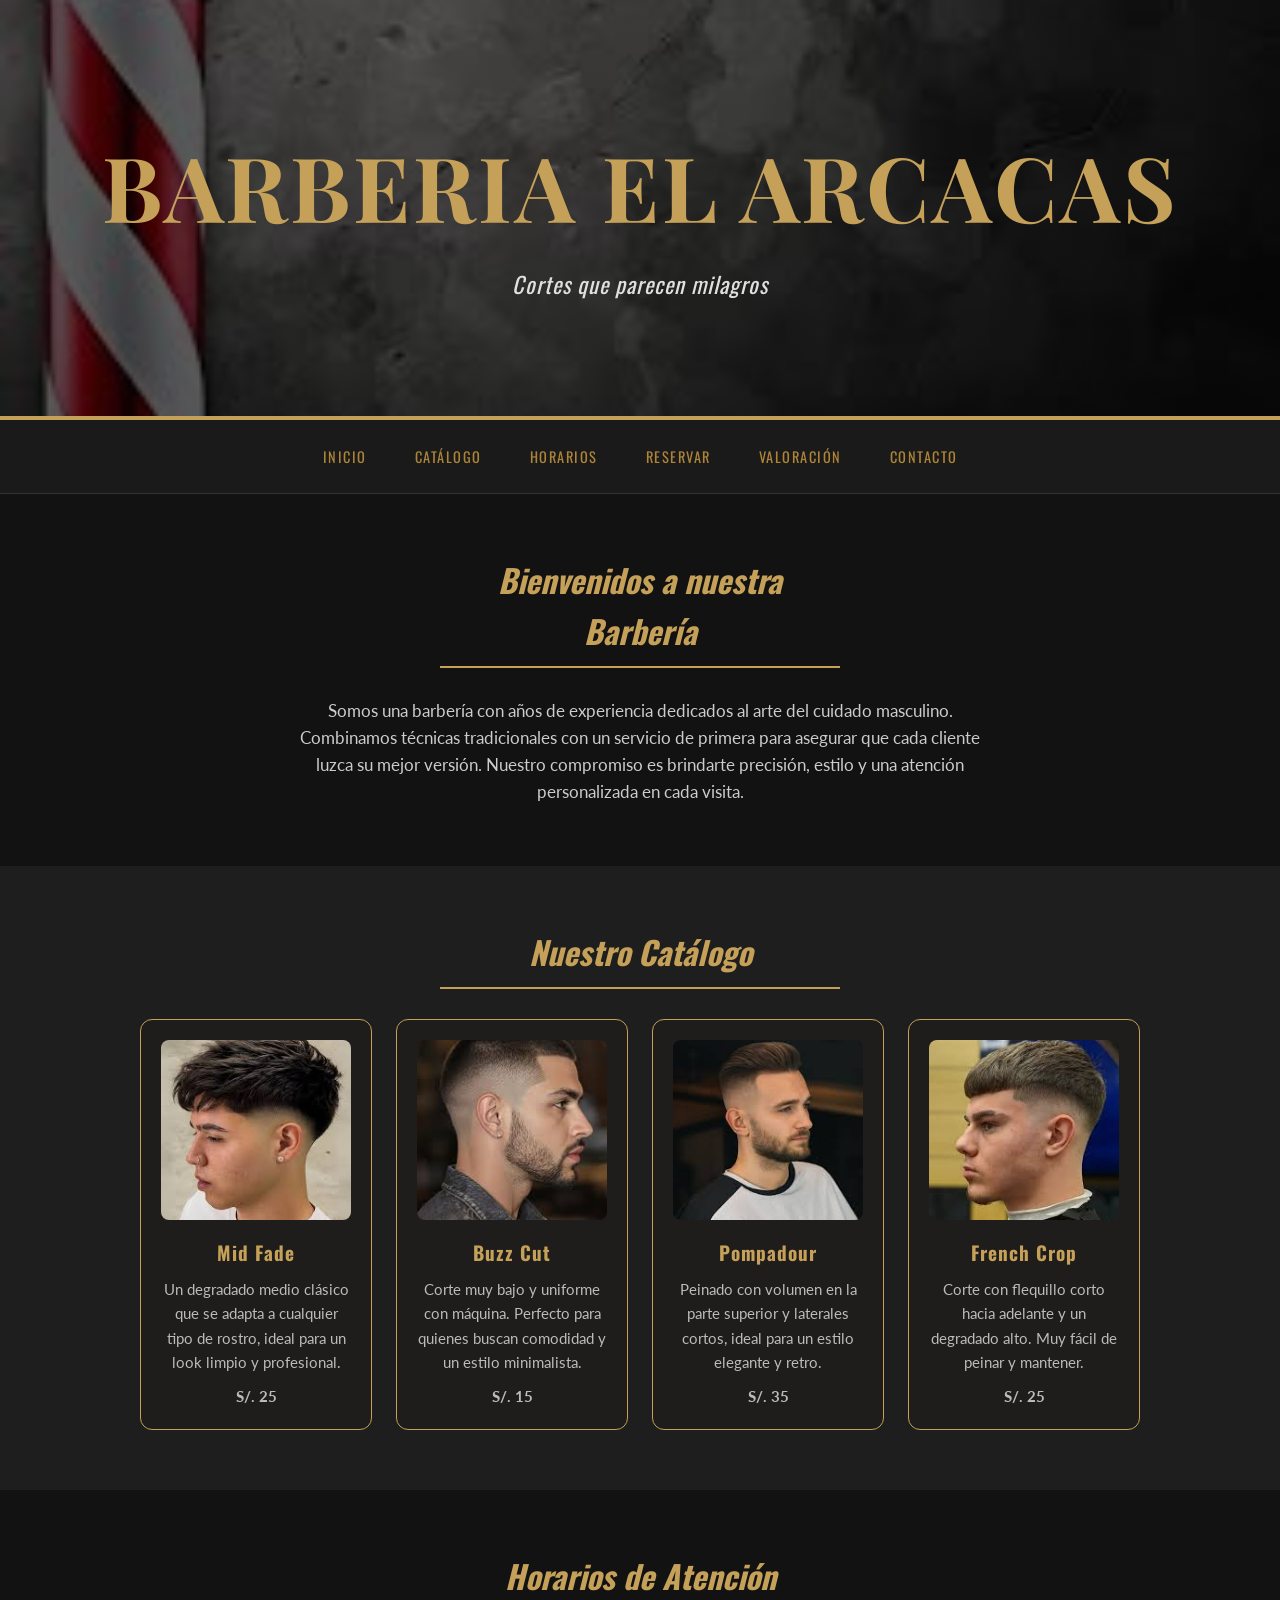
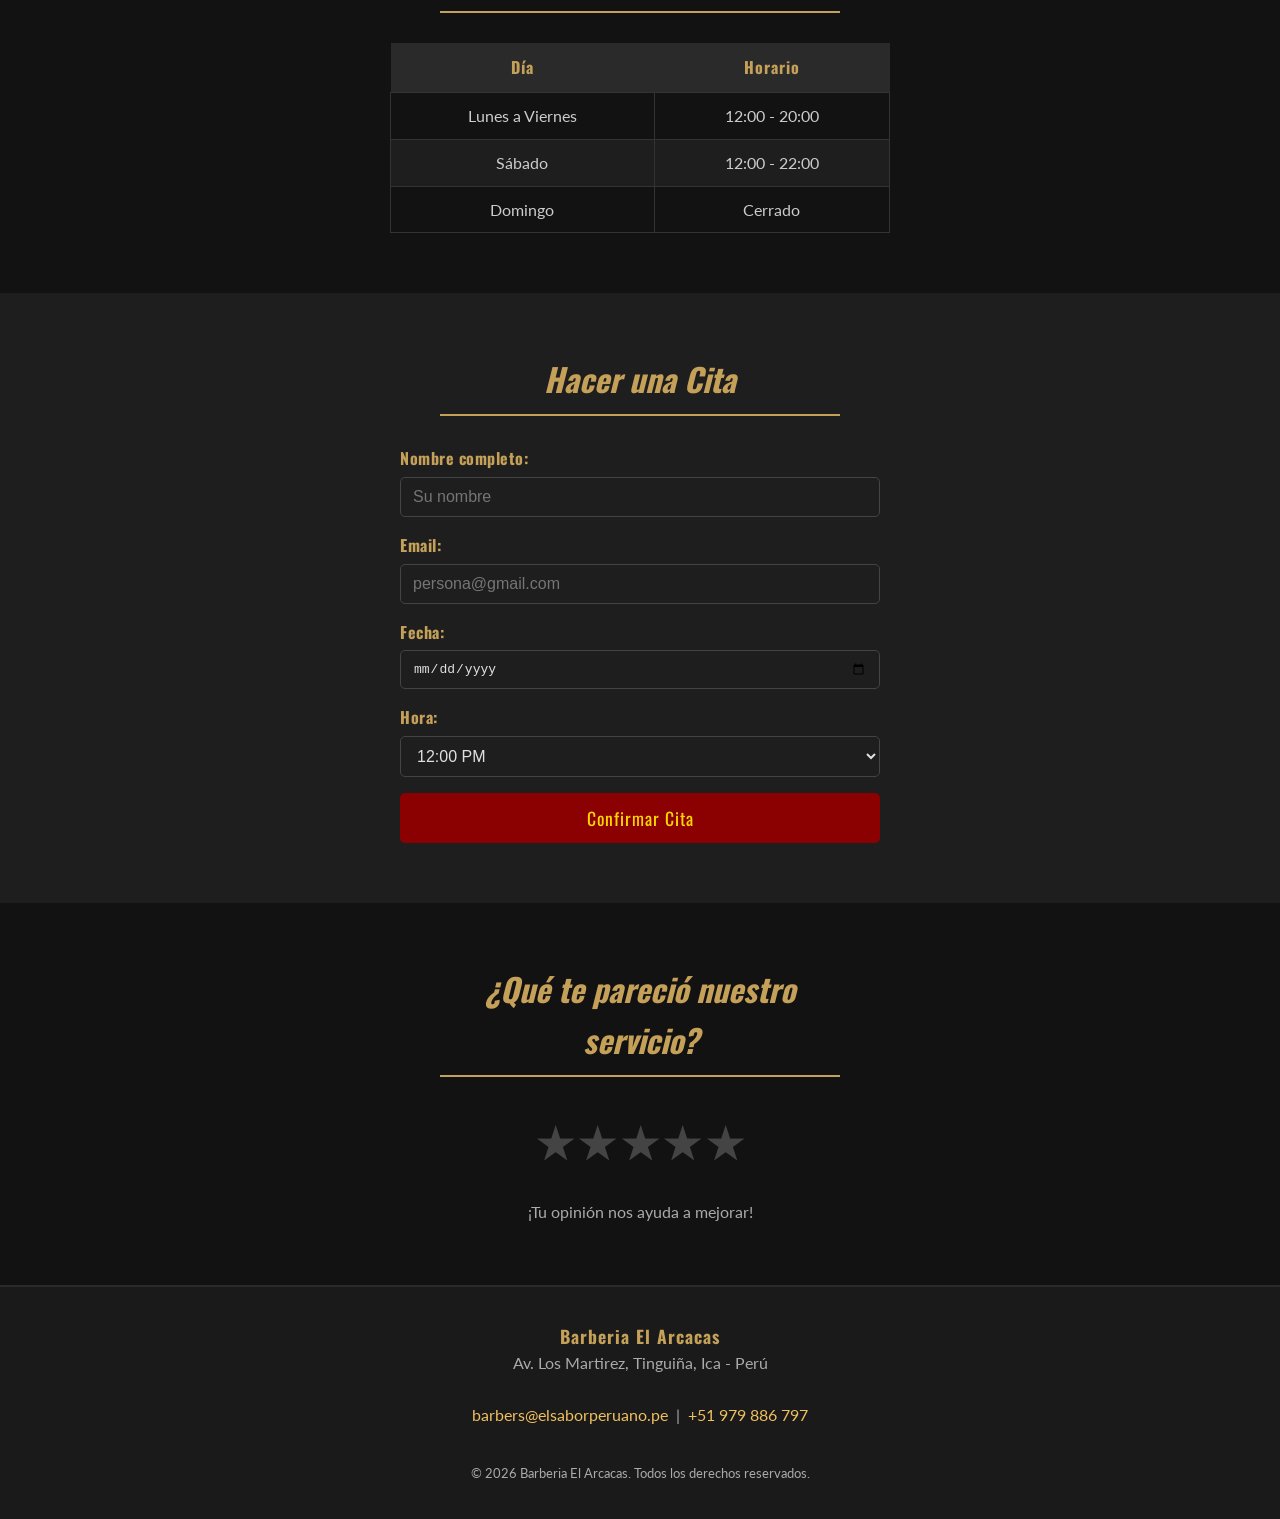
<file: index.html>
<!DOCTYPE html>
<html lang="es">

<head>
    <meta charset="UTF-8">
    <meta name="viewport" content="width=device-width, initial-scale=1.0">
    <title>Barberia El Arcacas</title>
    <link rel="stylesheet" type="text/css" href="Estilos/index.css">
    <link href="https://fonts.googleapis.com/css2?family=Playfair+Display:wght@700&family=Oswald:wght@400;600&family=Lato:wght@300;400&display=swap" rel="stylesheet">
</head>

<body>

    <header>
        <h1>Barberia El Arcacas</h1>
        <p>Cortes que parecen milagros</p>
    </header>

    <nav>
        <a href="#inicio">Inicio</a>
        <a href="#catalogo">Catálogo</a>
        <a href="#horarios">Horarios</a>
        <a href="#reserva">Reservar</a>
        <a href="#valoracion">Valoración</a>
        <a href="#contacto">Contacto</a>
    </nav>

    <section id="inicio">
        <h2>Bienvenidos a nuestra Barbería</h2>
        <p>Somos una barbería con años de experiencia dedicados al arte del cuidado masculino. Combinamos técnicas tradicionales con un servicio de primera para asegurar que cada cliente luzca su mejor versión. Nuestro compromiso es brindarte precisión, estilo y una atención personalizada en cada visita.</p>
    </section>

    <section id="catalogo">
        <h2>Nuestro Catálogo</h2>
        <div class="catalogo_place">
            <article class="cortes">
                <img src="Imagenes/mid_fade.png" alt="Corte Mid Fade">
                <h3>Mid Fade</h3>
                <p>Un degradado medio clásico que se adapta a cualquier tipo de rostro, ideal para un look limpio y profesional.</p>
                <p class="precio">S/. 25</p>
            </article>
            <article class="cortes">
                <img src="Imagenes/buzz_cut.png" alt="Corte Buzz Cut">
                <h3>Buzz Cut</h3>
                <p>Corte muy bajo y uniforme con máquina. Perfecto para quienes buscan comodidad y un estilo minimalista.</p>
                <p class="precio">S/. 15</p>
            </article>
            <article class="cortes">
                <img src="Imagenes/Pompadour.png" alt="Corte Pompadour">
                <h3>Pompadour</h3>
                <p>Peinado con volumen en la parte superior y laterales cortos, ideal para un estilo elegante y retro.</p>
                <p class="precio">S/. 35</p>
            </article>
            <article class="cortes">
                <img src="Imagenes/French Crop.png" alt="Corte French Crop">
                <h3>French Crop</h3>
                <p>Corte con flequillo corto hacia adelante y un degradado alto. Muy fácil de peinar y mantener.</p>
                <p class="precio">S/. 25</p>
            </article>
        </div>
    </section>

    <section id="horarios">
        <h2>Horarios de Atención</h2>
        <table>
            <thead>
                <tr>
                    <th>Día</th>
                    <th>Horario</th>
                </tr>
            </thead>
            <tbody>
                <tr>
                    <td>Lunes a Viernes</td>
                    <td>12:00 - 20:00</td>
                </tr>
                <tr>
                    <td>Sábado</td>
                    <td>12:00 - 22:00</td>
                </tr>
                <tr>
                    <td>Domingo</td>
                    <td>Cerrado</td>
                </tr>
            </tbody>
        </table>
    </section>

    <section id="reserva">
        <h2>Hacer una Cita</h2>
        <form action="/reservar" method="POST">
            <label for="nombre">Nombre completo:</label>
            <input type="text" id="nombre" name="nombre" placeholder="Su nombre" required>

            <label for="email">Email:</label>
            <input type="email" id="email" name="email" placeholder="persona@gmail.com" required>

            <label for="fecha">Fecha:</label>
            <input type="date" id="fecha" name="fecha" required>

            <label for="hora">Hora:</label>
            <select id="hora" name="hora">
                <option value="12:00">12:00 PM</option>
                <option value="13:00">1:00 PM</option>
                <option value="14:00">2:00 PM</option>
                <option value="19:00">7:00 PM</option>
                <option value="20:00">8:00 PM</option>
            </select>

            <button type="submit" class="btn-reserva">Confirmar Cita</button>
        </form>
    </section>

    <section id="valoracion">
        <h2>¿Qué te pareció nuestro servicio?</h2>
        <div class="estrellas">
            <input type="radio" name="estrella" id="v-5" value="5">
            <label for="v-5">★</label>
            <input type="radio" name="estrella" id="v-4" value="4">
            <label for="v-4">★</label>
            <input type="radio" name="estrella" id="v-3" value="3">
            <label for="v-3">★</label>
            <input type="radio" name="estrella" id="v-2" value="2">
            <label for="v-2">★</label>
            <input type="radio" name="estrella" id="v-1" value="1">
            <label for="v-1">★</label>
        </div>
        <p>¡Tu opinión nos ayuda a mejorar!</p>
    </section>

    <footer id="contacto">
        <p><strong class="footer-nombre">Barberia El Arcacas</strong></p>
        <p>Av. Los Martirez, Tinguiña, Ica - Perú</p>
        <br>
        <p>
            <a href="mailto:barbers@elsaborperuano.pe">barbers@elsaborperuano.pe</a>
            &nbsp;|&nbsp;
            <a href="tel:+51979886797">+51 979 886 797</a>
        </p>
        <br>
        <address>
            <small>&copy; 2026 Barberia El Arcacas. Todos los derechos reservados.</small>
        </address>
    </footer>

</body>
</html>
</file>
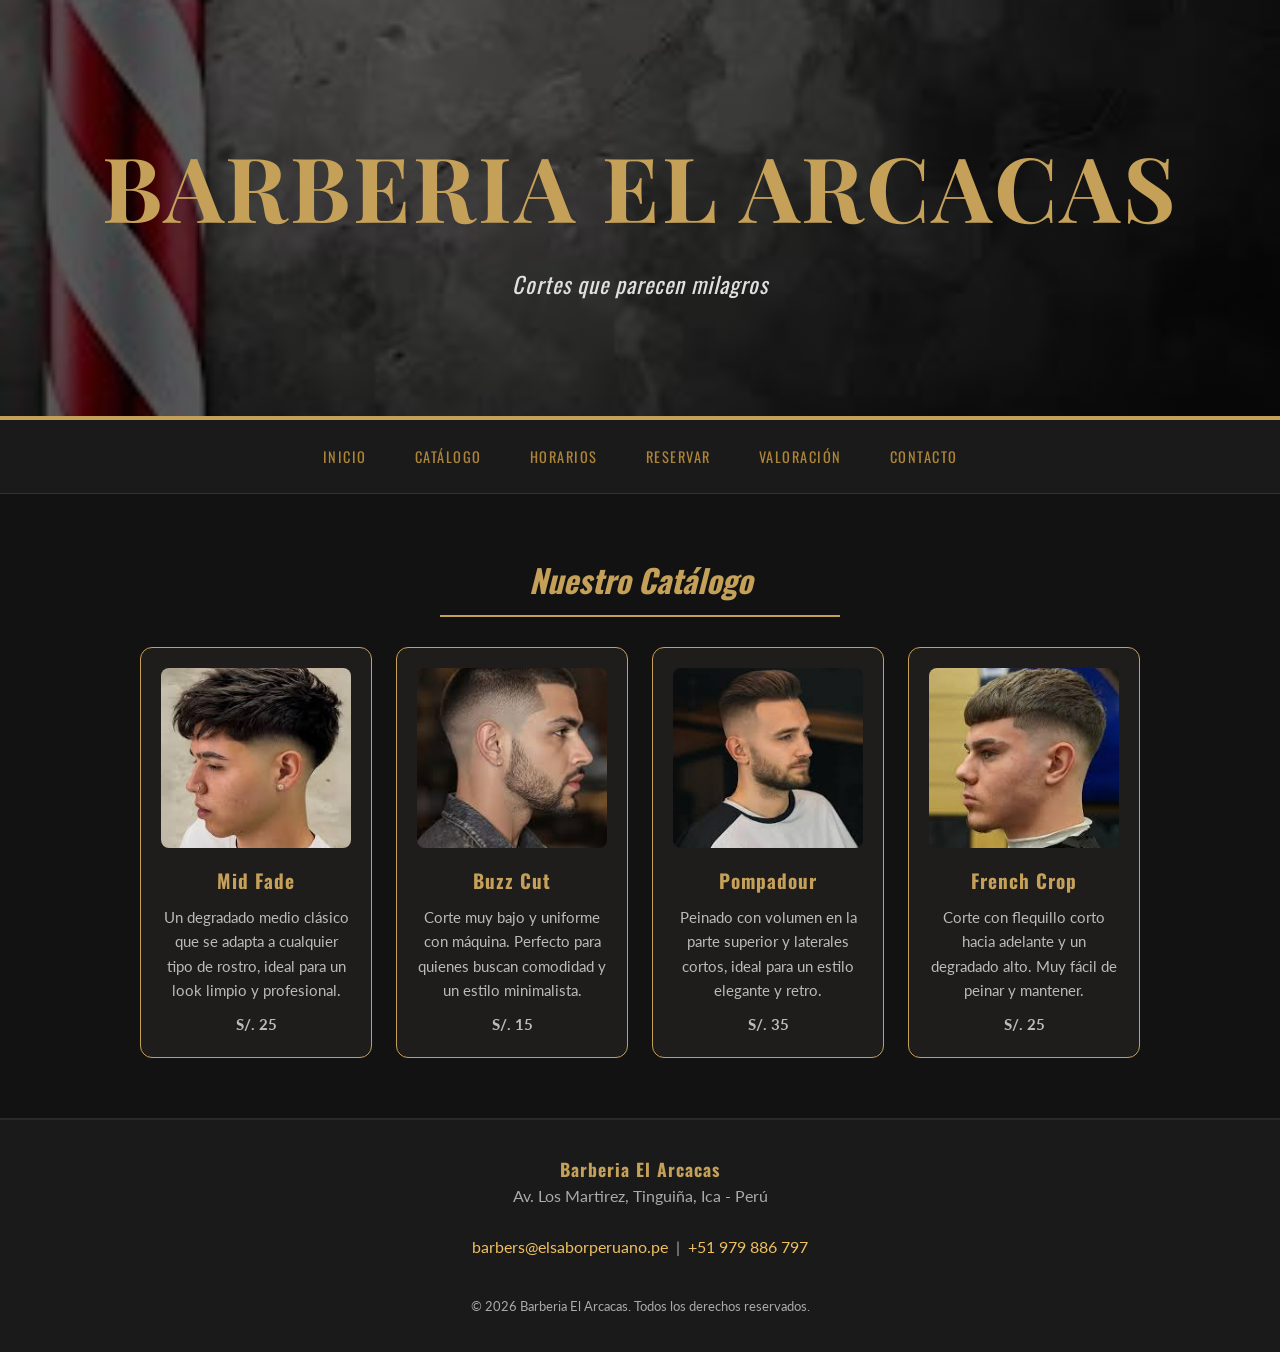
<file: catalogo.html>
<!DOCTYPE html>
<html lang="es">
<head>
    <meta charset="UTF-8">
    <meta name="viewport" content="width=device-width, initial-scale=1.0">
    <title>Catálogo</title>
    <link rel="stylesheet" type="text/css" href="Estilos/index.css">
    <link href="https://fonts.googleapis.com/css2?family=Playfair+Display:wght@700&family=Oswald:wght@400;600&family=Lato:wght@300;400&display=swap" rel="stylesheet">
</head>
<body>

    <header>
        <h1>Barberia El Arcacas</h1>
        <p>Cortes que parecen milagros</p>
    </header>

    <nav>
        <a href="index.html">Inicio</a>
        <a href="catalogo.html">Catálogo</a>
        <a href="horarios.html">Horarios</a>
        <a href="reserva.html">Reservar</a>
        <a href="valoracion.html">Valoración</a>
        <a href="contacto.html">Contacto</a>
    </nav>

    <section id="catalogo">
        <h2>Nuestro Catálogo</h2>
        <div class="catalogo_place">
            <article class="cortes">
                <img src="Imagenes/mid_fade.png" alt="Corte Mid Fade">
                <h3>Mid Fade</h3>
                <p>Un degradado medio clásico que se adapta a cualquier tipo de rostro, ideal para un look limpio y profesional.</p>
                <p class="precio">S/. 25</p>
            </article>
            <article class="cortes">
                <img src="Imagenes/buzz_cut.png" alt="Corte Buzz Cut">
                <h3>Buzz Cut</h3>
                <p>Corte muy bajo y uniforme con máquina. Perfecto para quienes buscan comodidad y un estilo minimalista.</p>
                <p class="precio">S/. 15</p>
            </article>
            <article class="cortes">
                <img src="Imagenes/Pompadour.png" alt="Corte Pompadour">
                <h3>Pompadour</h3>
                <p>Peinado con volumen en la parte superior y laterales cortos, ideal para un estilo elegante y retro.</p>
                <p class="precio">S/. 35</p>
            </article>
            <article class="cortes">
                <img src="Imagenes/French Crop.png" alt="Corte French Crop">
                <h3>French Crop</h3>
                <p>Corte con flequillo corto hacia adelante y un degradado alto. Muy fácil de peinar y mantener.</p>
                <p class="precio">S/. 25</p>
            </article>
        </div>
    </section>

    <footer id="contacto">
        <p><strong class="footer-nombre">Barberia El Arcacas</strong></p>
        <p>Av. Los Martirez, Tinguiña, Ica - Perú</p>
        <br>
        <p>
            <a href="mailto:barbers@elsaborperuano.pe">barbers@elsaborperuano.pe</a>
            &nbsp;|&nbsp;
            <a href="tel:+51979886797">+51 979 886 797</a>
        </p>
        <br>
        <address>
            <small>&copy; 2026 Barberia El Arcacas. Todos los derechos reservados.</small>
        </address>
    </footer>

</body>
</html>
</file>
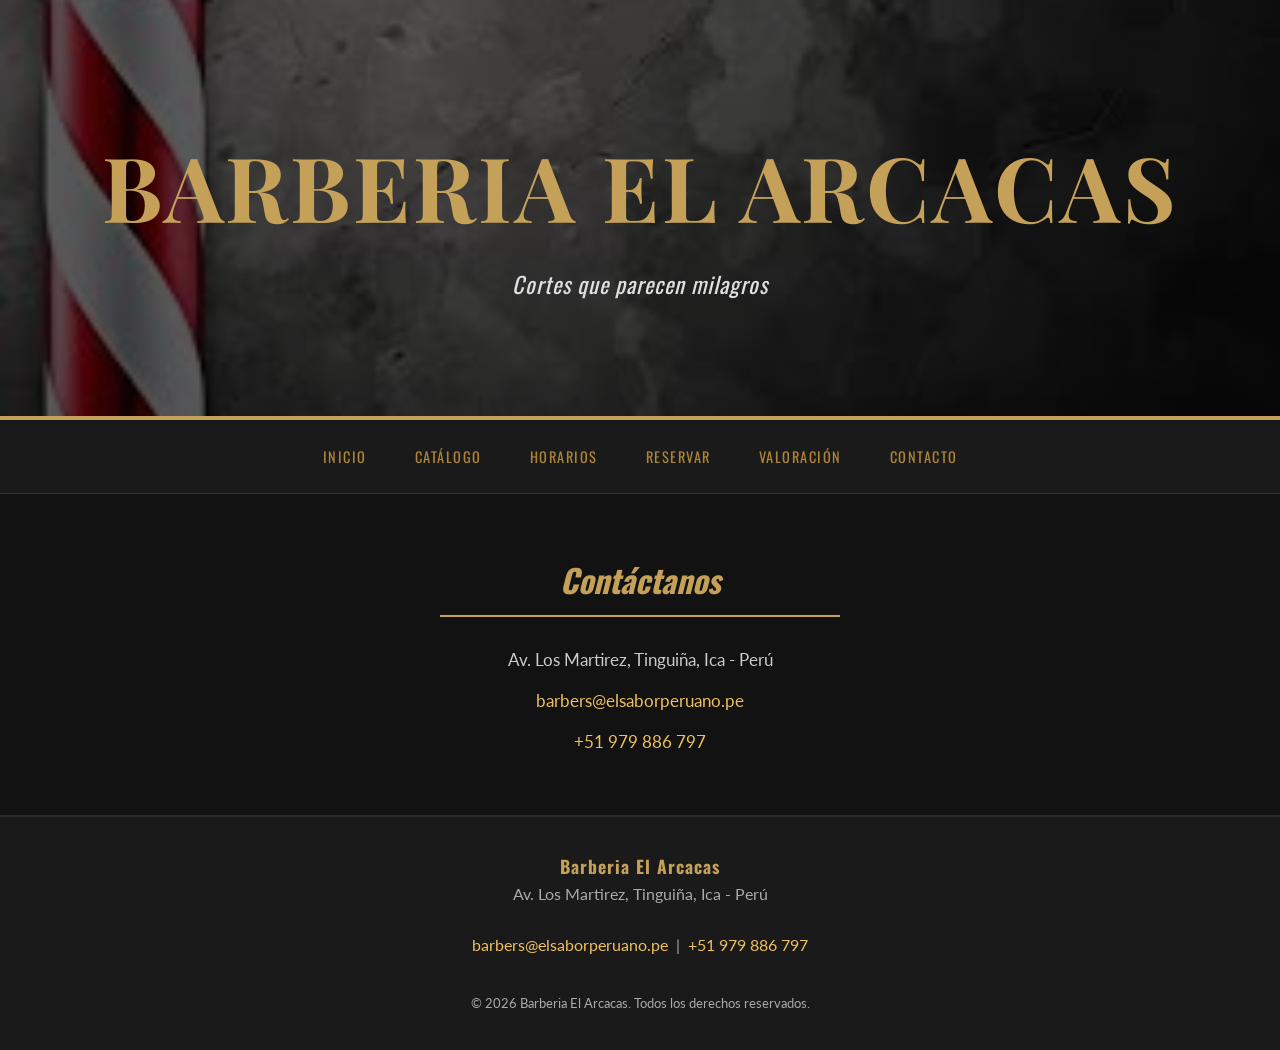
<file: contacto.html>
<!DOCTYPE html>
<html lang="es">
<head>
    <meta charset="UTF-8">
    <meta name="viewport" content="width=device-width, initial-scale=1.0">
    <title>Contacto</title>
    <link rel="stylesheet" type="text/css" href="Estilos/index.css">
    <link href="https://fonts.googleapis.com/css2?family=Playfair+Display:wght@700&family=Oswald:wght@400;600&family=Lato:wght@300;400&display=swap" rel="stylesheet">
</head>
<body>

    <header>
        <h1>Barberia El Arcacas</h1>
        <p>Cortes que parecen milagros</p>
    </header>

    <nav>
        <a href="index.html">Inicio</a>
        <a href="catalogo.html">Catálogo</a>
        <a href="horarios.html">Horarios</a>
        <a href="reserva.html">Reservar</a>
        <a href="valoracion.html">Valoración</a>
        <a href="contacto.html">Contacto</a>
    </nav>

    <section id="contacto-info">
        <h2>Contáctanos</h2>
        <div class="contacto_datos">
            <p> Av. Los Martirez, Tinguiña, Ica - Perú</p>
            <p> <a href="mailto:barbers@elsaborperuano.pe">barbers@elsaborperuano.pe</a></p>
            <p> <a href="tel:+51979886797">+51 979 886 797</a></p>
        </div>
    </section>

    <footer>
        <p><strong class="footer-nombre">Barberia El Arcacas</strong></p>
        <p>Av. Los Martirez, Tinguiña, Ica - Perú</p>
        <br>
        <p>
            <a href="mailto:barbers@elsaborperuano.pe">barbers@elsaborperuano.pe</a>
            &nbsp;|&nbsp;
            <a href="tel:+51979886797">+51 979 886 797</a>
        </p>
        <br>
        <address>
            <small>&copy; 2026 Barberia El Arcacas. Todos los derechos reservados.</small>
        </address>
    </footer>

</body>
</html>
</file>
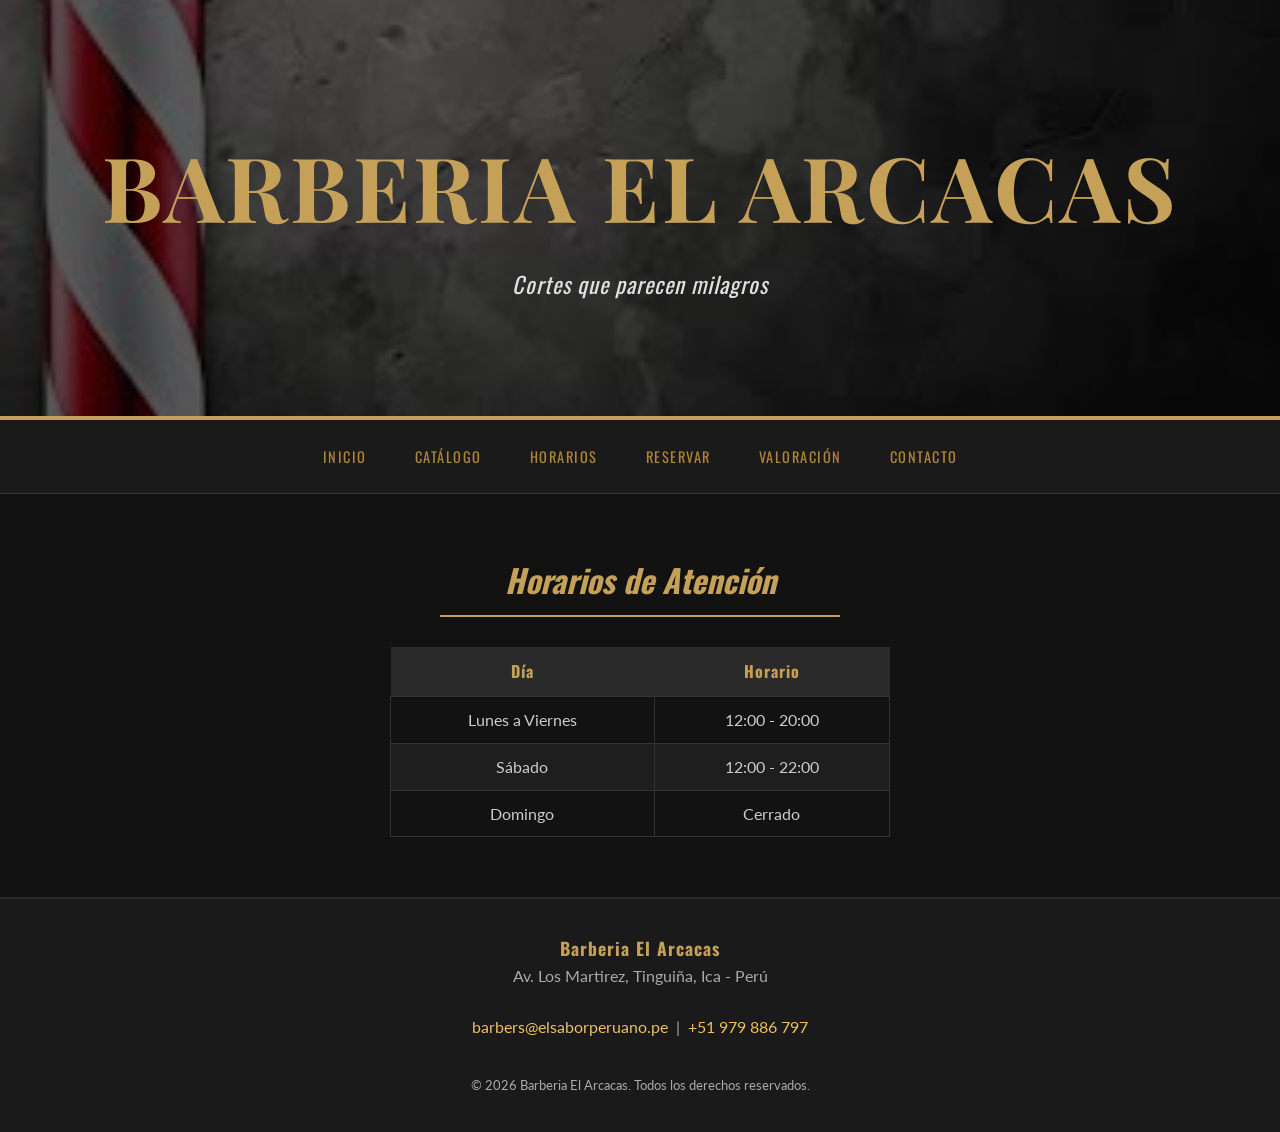
<file: horarios.html>
<!DOCTYPE html>
<html lang="es">
<head>
    <meta charset="UTF-8">
    <meta name="viewport" content="width=device-width, initial-scale=1.0">
    <title>Horarios</title>
    <link rel="stylesheet" type="text/css" href="Estilos/index.css">
    <link href="https://fonts.googleapis.com/css2?family=Playfair+Display:wght@700&family=Oswald:wght@400;600&family=Lato:wght@300;400&display=swap" rel="stylesheet">
</head>
<body>

    <header>
        <h1>Barberia El Arcacas</h1>
        <p>Cortes que parecen milagros</p>
    </header>

    <nav>
        <a href="index.html">Inicio</a>
        <a href="catalogo.html">Catálogo</a>
        <a href="horarios.html">Horarios</a>
        <a href="reserva.html">Reservar</a>
        <a href="valoracion.html">Valoración</a>
        <a href="contacto.html">Contacto</a>
    </nav>

    <section id="horarios">
        <h2>Horarios de Atención</h2>
        <table>
            <thead>
                <tr>
                    <th>Día</th>
                    <th>Horario</th>
                </tr>
            </thead>
            <tbody>
                <tr>
                    <td>Lunes a Viernes</td>
                    <td>12:00 - 20:00</td>
                </tr>
                <tr>
                    <td>Sábado</td>
                    <td>12:00 - 22:00</td>
                </tr>
                <tr>
                    <td>Domingo</td>
                    <td>Cerrado</td>
                </tr>
            </tbody>
        </table>
    </section>

    <footer id="contacto">
        <p><strong class="footer-nombre">Barberia El Arcacas</strong></p>
        <p>Av. Los Martirez, Tinguiña, Ica - Perú</p>
        <br>
        <p>
            <a href="mailto:barbers@elsaborperuano.pe">barbers@elsaborperuano.pe</a>
            &nbsp;|&nbsp;
            <a href="tel:+51979886797">+51 979 886 797</a>
        </p>
        <br>
        <address>
            <small>&copy; 2026 Barberia El Arcacas. Todos los derechos reservados.</small>
        </address>
    </footer>

</body>
</html>
</file>
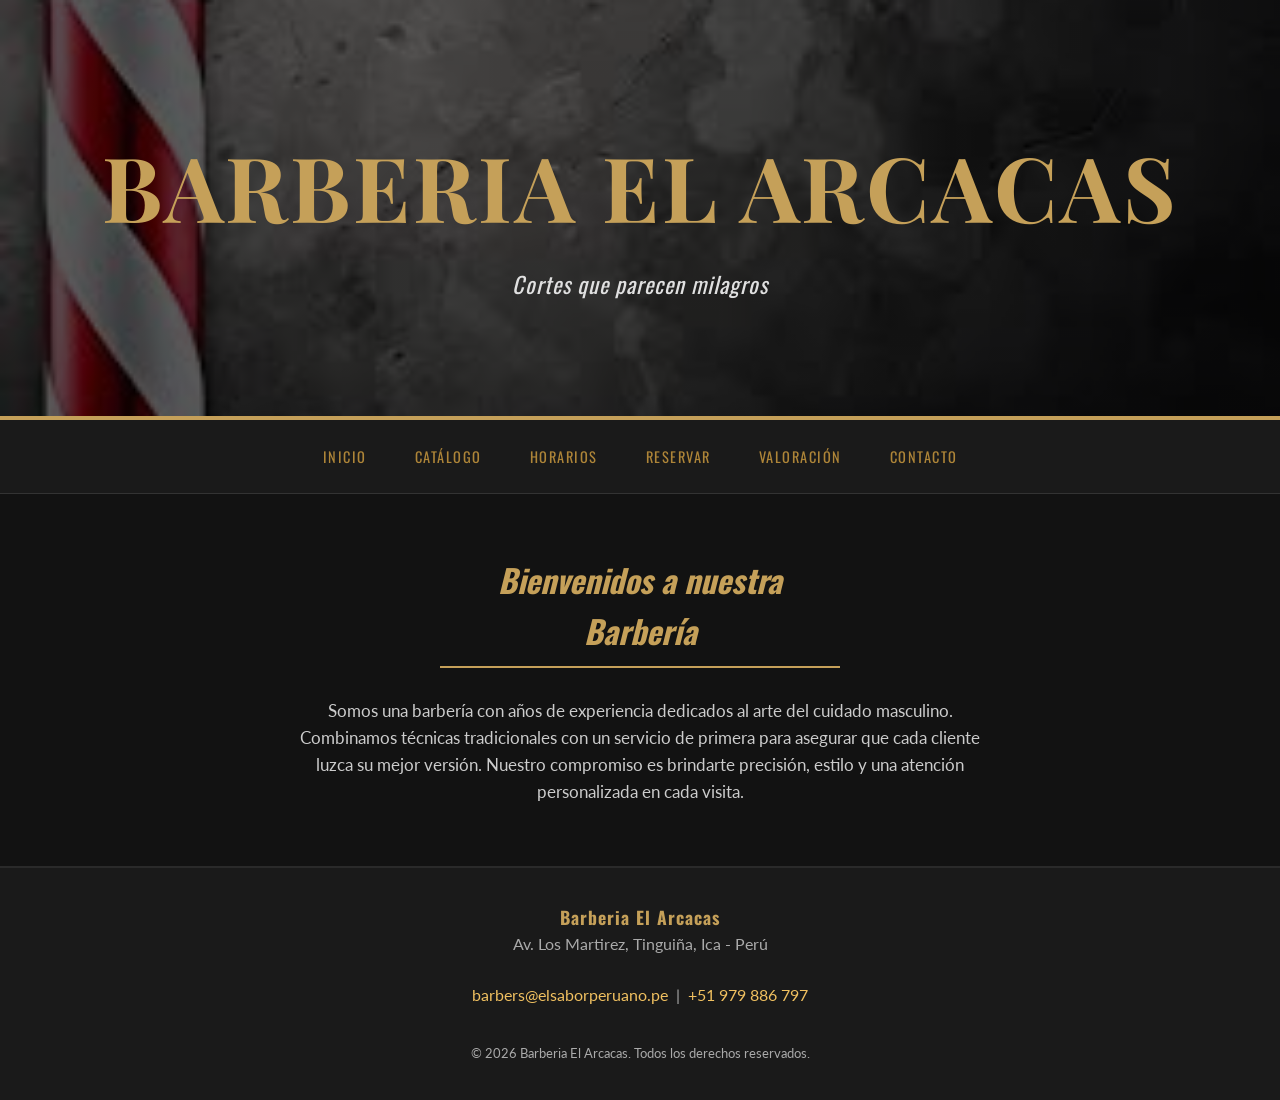
<file: inicio.html>
<!DOCTYPE html>
<html lang="es">
<head>
    <meta charset="UTF-8">
    <meta name="viewport" content="width=device-width, initial-scale=1.0">
    <title>Inicio</title>
    <link rel="stylesheet" type="text/css" href="Estilos/index.css">
    <link href="https://fonts.googleapis.com/css2?family=Playfair+Display:wght@700&family=Oswald:wght@400;600&family=Lato:wght@300;400&display=swap" rel="stylesheet">
</head>
<body>

    <header>
        <h1>Barberia El Arcacas</h1>
        <p>Cortes que parecen milagros</p>
    </header>

    <nav>
        <a href="index.html">Inicio</a>
        <a href="catalogo.html">Catálogo</a>
        <a href="horarios.html">Horarios</a>
        <a href="reserva.html">Reservar</a>
        <a href="valoracion.html">Valoración</a>
        <a href="contacto.html">Contacto</a>
    </nav>

    <section id="inicio">
        <h2>Bienvenidos a nuestra Barbería</h2>
        <p>Somos una barbería con años de experiencia dedicados al arte del cuidado masculino. Combinamos técnicas tradicionales con un servicio de primera para asegurar que cada cliente luzca su mejor versión. Nuestro compromiso es brindarte precisión, estilo y una atención personalizada en cada visita.</p>
    </section>

    <footer id="contacto">
        <p><strong class="footer-nombre">Barberia El Arcacas</strong></p>
        <p>Av. Los Martirez, Tinguiña, Ica - Perú</p>
        <br>
        <p>
            <a href="mailto:barbers@elsaborperuano.pe">barbers@elsaborperuano.pe</a>
            &nbsp;|&nbsp;
            <a href="tel:+51979886797">+51 979 886 797</a>
        </p>
        <br>
        <address>
            <small>&copy; 2026 Barberia El Arcacas. Todos los derechos reservados.</small>
        </address>
    </footer>

</body>
</html>
</file>
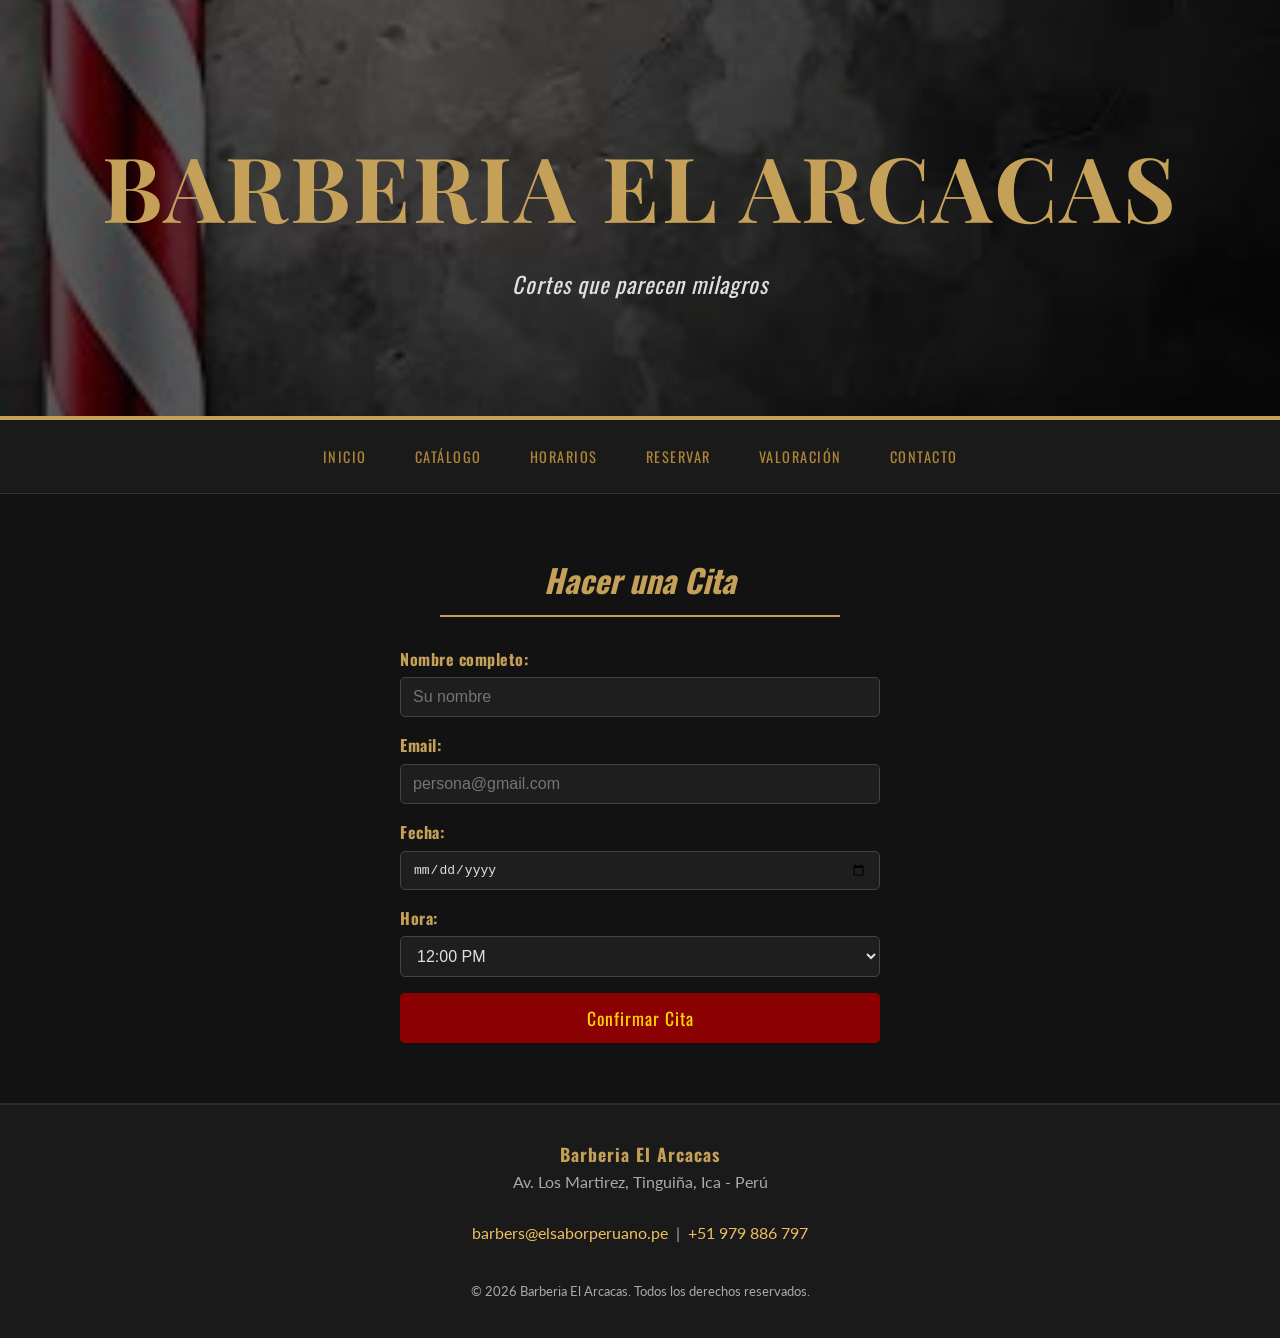
<file: reserva.html>
<!DOCTYPE html>
<html lang="es">
<head>
    <meta charset="UTF-8">
    <meta name="viewport" content="width=device-width, initial-scale=1.0">
    <title>Reserva</title>
    <link rel="stylesheet" type="text/css" href="Estilos/index.css">
    <link href="https://fonts.googleapis.com/css2?family=Playfair+Display:wght@700&family=Oswald:wght@400;600&family=Lato:wght@300;400&display=swap" rel="stylesheet">
</head>
<body>

    <header>
        <h1>Barberia El Arcacas</h1>
        <p>Cortes que parecen milagros</p>
    </header>

    <nav>
        <a href="index.html">Inicio</a>
        <a href="catalogo.html">Catálogo</a>
        <a href="horarios.html">Horarios</a>
        <a href="reserva.html">Reservar</a>
        <a href="valoracion.html">Valoración</a>
        <a href="contacto.html">Contacto</a>
    </nav>

    <section id="reserva">
        <h2>Hacer una Cita</h2>
        <form action="/reservar" method="POST">
            <label for="nombre">Nombre completo:</label>
            <input type="text" id="nombre" name="nombre" placeholder="Su nombre" required>

            <label for="email">Email:</label>
            <input type="email" id="email" name="email" placeholder="persona@gmail.com" required>

            <label for="fecha">Fecha:</label>
            <input type="date" id="fecha" name="fecha" required>

            <label for="hora">Hora:</label>
            <select id="hora" name="hora">
                <option value="12:00">12:00 PM</option>
                <option value="13:00">1:00 PM</option>
                <option value="14:00">2:00 PM</option>
                <option value="19:00">7:00 PM</option>
                <option value="20:00">8:00 PM</option>
            </select>

            <button type="submit" class="btn-reserva">Confirmar Cita</button>
        </form>
    </section>

    <footer id="contacto">
        <p><strong class="footer-nombre">Barberia El Arcacas</strong></p>
        <p>Av. Los Martirez, Tinguiña, Ica - Perú</p>
        <br>
        <p>
            <a href="mailto:barbers@elsaborperuano.pe">barbers@elsaborperuano.pe</a>
            &nbsp;|&nbsp;
            <a href="tel:+51979886797">+51 979 886 797</a>
        </p>
        <br>
        <address>
            <small>&copy; 2026 Barberia El Arcacas. Todos los derechos reservados.</small>
        </address>
    </footer>

</body>
</html>
</file>
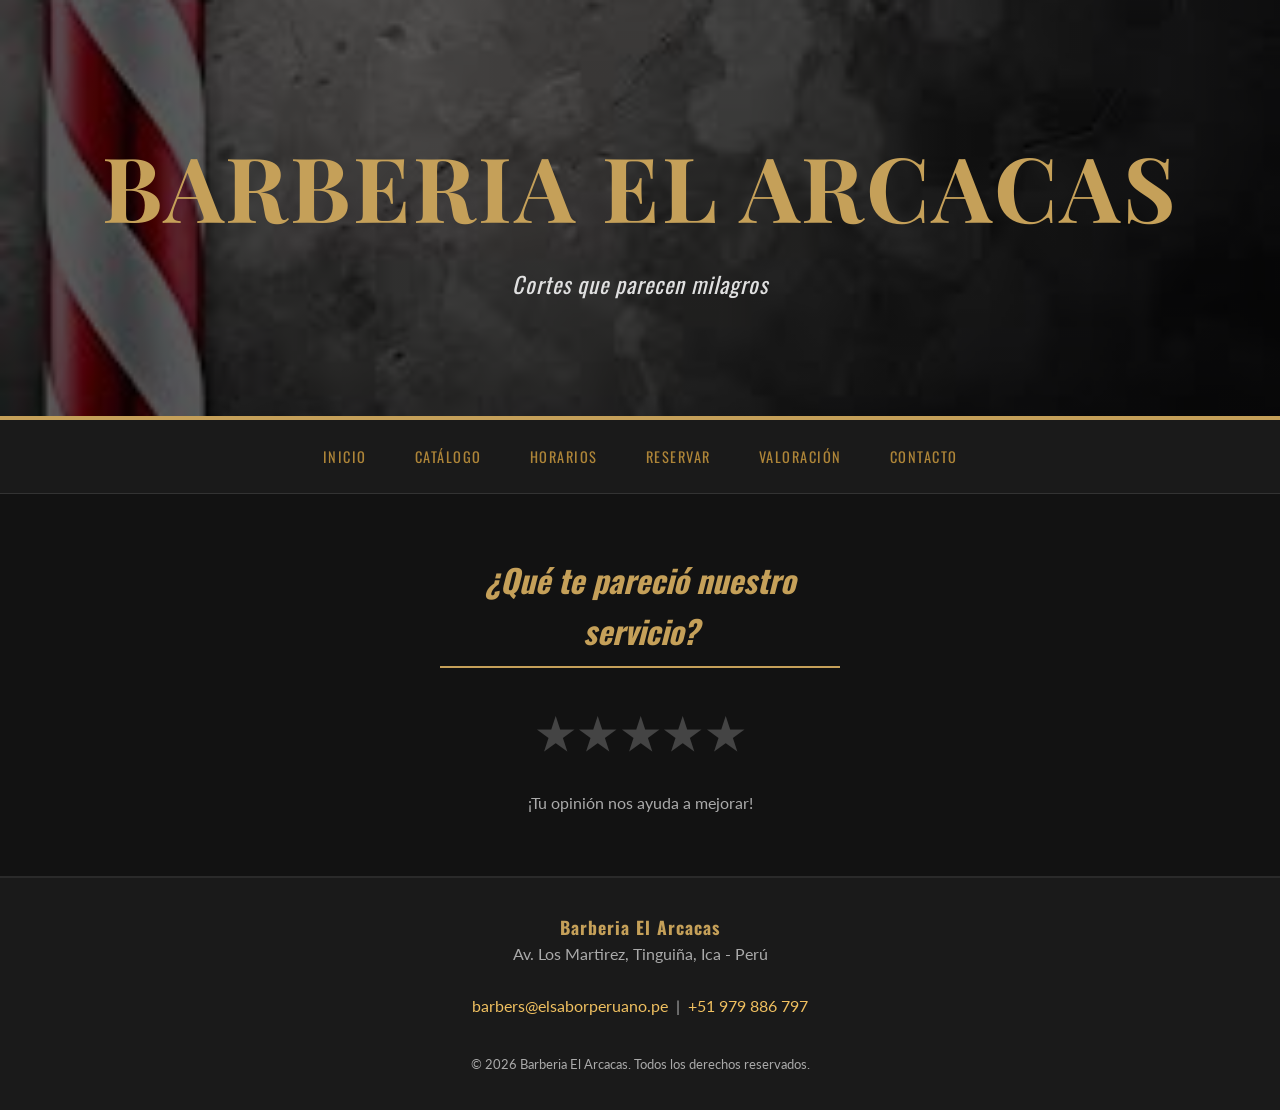
<file: valoracion.html>
<!DOCTYPE html>
<html lang="es">
<head>
    <meta charset="UTF-8">
    <meta name="viewport" content="width=device-width, initial-scale=1.0">
    <title>Valoración</title>
    <link rel="stylesheet" type="text/css" href="Estilos/index.css">
    <link href="https://fonts.googleapis.com/css2?family=Playfair+Display:wght@700&family=Oswald:wght@400;600&family=Lato:wght@300;400&display=swap" rel="stylesheet">
</head>
<body>

    <header>
        <h1>Barberia El Arcacas</h1>
        <p>Cortes que parecen milagros</p>
    </header>

    <nav>
        <a href="index.html">Inicio</a>
        <a href="catalogo.html">Catálogo</a>
        <a href="horarios.html">Horarios</a>
        <a href="reserva.html">Reservar</a>
        <a href="valoracion.html">Valoración</a>
        <a href="contacto.html">Contacto</a>
    </nav>

    <section id="valoracion">
        <h2>¿Qué te pareció nuestro servicio?</h2>
        <div class="estrellas">
            <input type="radio" name="estrella" id="v-5" value="5">
            <label for="v-5">★</label>
            <input type="radio" name="estrella" id="v-4" value="4">
            <label for="v-4">★</label>
            <input type="radio" name="estrella" id="v-3" value="3">
            <label for="v-3">★</label>
            <input type="radio" name="estrella" id="v-2" value="2">
            <label for="v-2">★</label>
            <input type="radio" name="estrella" id="v-1" value="1">
            <label for="v-1">★</label>
        </div>
        <p>¡Tu opinión nos ayuda a mejorar!</p>
    </section>

    <footer id="contacto">
        <p><strong class="footer-nombre">Barberia El Arcacas</strong></p>
        <p>Av. Los Martirez, Tinguiña, Ica - Perú</p>
        <br>
        <p>
            <a href="mailto:barbers@elsaborperuano.pe">barbers@elsaborperuano.pe</a>
            &nbsp;|&nbsp;
            <a href="tel:+51979886797">+51 979 886 797</a>
        </p>
        <br>
        <address>
            <small>&copy; 2026 Barberia El Arcacas. Todos los derechos reservados.</small>
        </address>
    </footer>

</body>
</html>
</file>
<file: Estilos/index.css>
* {
    margin: 0;
    padding: 0;
    box-sizing: border-box;
}

body {
    background-color: #121212;
    color: #e0e0e0;
    font-family: 'Lato', sans-serif;
    line-height: 1.6;
}

header {
    background: linear-gradient(rgba(0,0,0,0.65), rgba(0,0,0,0.65)),
                url(../Imagenes/fondo_barberia.png) center/cover no-repeat;
    height: 420px;
    display: flex;
    flex-direction: column;
    justify-content: center;
    align-items: center;
    text-align: center;
    border-bottom: 4px solid #c5a059;
}

header h1 {
    font-family: 'Playfair Display', serif;
    font-size: 90px;
    color: #c5a059;
    text-transform: uppercase;
    letter-spacing: 3px;
}

header p {
    font-family: 'Oswald', sans-serif;
    font-size: 1.4rem;
    font-style: italic;
    color: #e0e0e0;
    letter-spacing: 1px;
    margin-top: 8px;
}

nav {
    background-color: #1a1a1a;
    position: sticky;
    top: 0;
    padding: 0.8rem 1rem;
    text-align: center;
    z-index: 2000;
    border-bottom: 1px solid #333;
}

nav a {
    color: #ae8538;
    text-decoration: none;
    display: inline-block;
    padding: 12px 22px;
    font-family: 'Oswald', sans-serif;
    font-size: 0.9em;
    letter-spacing: 1.5px;
    text-transform: uppercase;
    transition: color 0.2s;
}

nav a:hover {
    color: #c5a059;
}

/* ── SECCIONES ── */
section {
    padding: 60px 40px;
}

section:nth-child(even) {
    background: #1e1e1e;
}

section h2 {
    font-family: 'Oswald', sans-serif;
    font-size: 2rem;
    font-style: italic;
    color: #c5a059;
    text-align: center;
    margin-bottom: 30px;
    padding-bottom: 10px;
    border-bottom: 2px solid #c5a059;
    max-width: 400px;
    margin-left: auto;
    margin-right: auto;
}

#inicio p {
    max-width: 700px;
    margin: 0 auto;
    text-align: center;
    font-size: 1.05rem;
    color: #ccc;
}

.catalogo_place {
    display: grid;
    grid-template-columns: repeat(auto-fit, minmax(220px, 1fr));
    gap: 24px;
    max-width: 1000px;
    margin: 0 auto;
}

.cortes {
    background: #1f1c1c;
    border: 1px solid #c5a059;
    border-radius: 12px;
    padding: 20px;
    text-align: center;
    color: #e0e0e0;
    transition: transform 0.2s, box-shadow 0.2s;
}

.cortes:hover {
    transform: translateY(-4px);
    box-shadow: 0 8px 20px rgba(197, 160, 89, 0.2);
}

.cortes img {
    width: 100%;
    height: 180px;
    object-fit: cover;
    border-radius: 8px;
    margin-bottom: 12px;
}

.cortes h3 {
    color: #c5a059;
    margin-bottom: 8px;
    font-family: 'Oswald', sans-serif;
    font-size: 1.2rem;
    letter-spacing: 1px;
}

.cortes p {
    font-size: 0.95rem;
    color: #bbb;
}

.precio {
    color: #c5a059;
    font-weight: bold;
    font-size: 1.2em;
    margin-top: 10px;
}

table {
    width: 100%;
    max-width: 500px;
    margin: 0 auto;
    border-collapse: collapse;
}

th {
    background: #2a2a2a;
    color: #c5a059;
    padding: 12px;
    font-family: 'Oswald', sans-serif;
    letter-spacing: 1px;
}

td {
    padding: 10px 14px;
    text-align: center;
    border: 1px solid #333;
    color: #ccc;
}

tr:nth-child(even) td {
    background: #1e1e1e;
}

form {
    max-width: 480px;
    margin: 0 auto;
    text-align: left;
}

label {
    display: block;
    margin-bottom: 5px;
    font-weight: bold;
    color: #c5a059;
    font-family: 'Oswald', sans-serif;
    letter-spacing: 0.5px;
}

input,
select,
textarea {
    width: 100%;
    padding: 10px 12px;
    margin-bottom: 16px;
    border: 1px solid #444;
    border-radius: 5px;
    font-size: 1em;
    background: #1e1e1e;
    color: #e0e0e0;
}

input:focus,
select:focus {
    outline: none;
    border-color: #c5a059;
}

.btn-reserva {
    background: #8B0000;
    color: gold;
    border: none;
    padding: 12px 30px;
    font-size: 1.1em;
    font-family: 'Oswald', sans-serif;
    letter-spacing: 1px;
    border-radius: 5px;
    cursor: pointer;
    width: 100%;
    transition: background 0.2s;
}

.btn-reserva:hover {
    background: #a00000;
}

#valoracion p {
    color: #aaa;
    margin-top: 6px;
    text-align: center;
}

.estrellas {
    display: flex;
    flex-direction: row-reverse;
    justify-content: center;
    font-size: 42px;
    margin: 20px 0;
    gap: 4px;
}

.estrellas input {
    display: none;
}

.estrellas label {
    color: #444;
    cursor: pointer;
    transition: color 0.2s;
}

.estrellas input:checked ~ label,
.estrellas label:hover,
.estrellas label:hover ~ label {
    color: #ffc107;
}

.contacto_datos {
    max-width: 500px;
    margin: 0 auto;
    text-align: center;
    display: flex;
    flex-direction: column;
    gap: 14px;
    font-size: 1.05rem;
    color: #ccc;
}

.contacto_datos a {
    color: #f0c060;
    text-decoration: none;
    transition: color 0.2s;
}

.contacto_datos a:hover {
    color: #c5a059;
}

footer {
    background: #1a1a1a;
    color: #aaa;
    text-align: center;
    padding: 35px 30px;
    border-top: 2px solid #2a2a2a;
}

.footer-nombre {
    color: #c5a059;
    font-family: 'Oswald', sans-serif;
    font-size: 1.1rem;
    letter-spacing: 1px;
}

footer a {
    color: #f0c060;
    text-decoration: none;
    transition: color 0.2s;
}

footer a:hover {
    color: #c5a059;
}

footer address {
    font-style: normal;
    margin-top: 6px;
}

@media (max-width: 768px) {

    header {
        height: 300px;
        padding: 20px;
    }

    header h1 {
        font-size: 48px;
        letter-spacing: 2px;
    }

    header p {
        font-size: 1.1rem;
    }

    nav {
        padding: 0.5rem;
    }

    nav a {
        padding: 8px 12px;
        font-size: 0.8em;
        letter-spacing: 1px;
    }

    section {
        padding: 40px 20px;
    }

    section h2 {
        font-size: 1.6rem;
        max-width: 100%;
    }

    .catalogo_place {
        grid-template-columns: repeat(2, 1fr);
        gap: 16px;
    }

    table {
        font-size: 0.9rem;
    }

    form {
        padding: 0 10px;
    }
}

@media (max-width: 480px) {

    header {
        height: 260px;
        padding: 16px;
    }

    header h1 {
        font-size: 32px;
        letter-spacing: 1px;
    }

    header p {
        font-size: 1rem;
    }

    nav {
        display: flex;
        flex-wrap: wrap;
        justify-content: center;
        gap: 2px;
        padding: 6px 4px;
    }

    nav a {
        padding: 7px 10px;
        font-size: 0.75em;
        letter-spacing: 0.5px;
    }

    section {
        padding: 30px 16px;
    }

    section h2 {
        font-size: 1.4rem;
    }

    .catalogo_place {
        grid-template-columns: 1fr;
        gap: 16px;
    }

    .cortes img {
        height: 160px;
    }

    table {
        font-size: 0.85rem;
    }

    th, td {
        padding: 8px 6px;
    }

    form {
        padding: 0;
    }

    input,
    select,
    textarea {
        font-size: 0.95em;
    }

    .btn-reserva {
        font-size: 1em;
        padding: 12px 20px;
    }

    .estrellas {
        font-size: 36px;
    }

    footer {
        padding: 24px 16px;
        font-size: 0.9rem;
    }

    .contacto_datos {
        font-size: 0.95rem;
        padding: 0 10px;
    }
}
</file>
